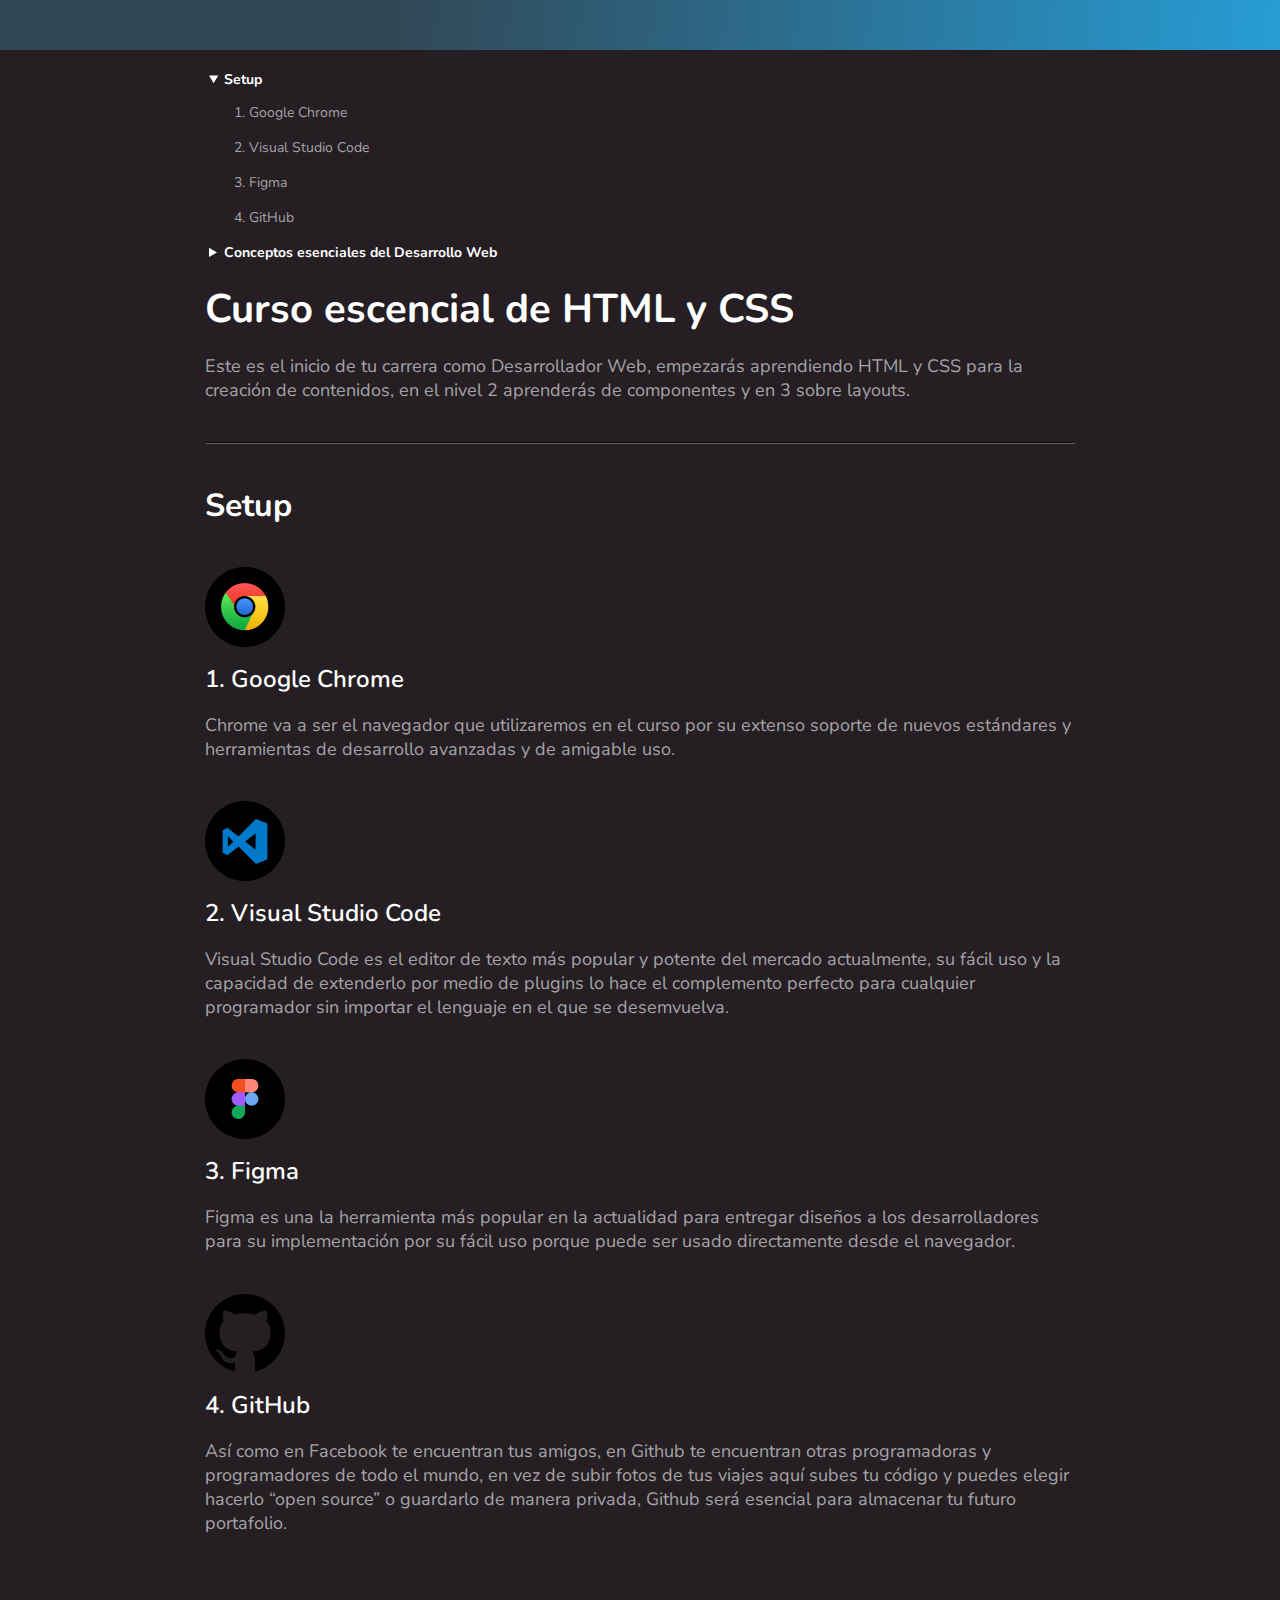
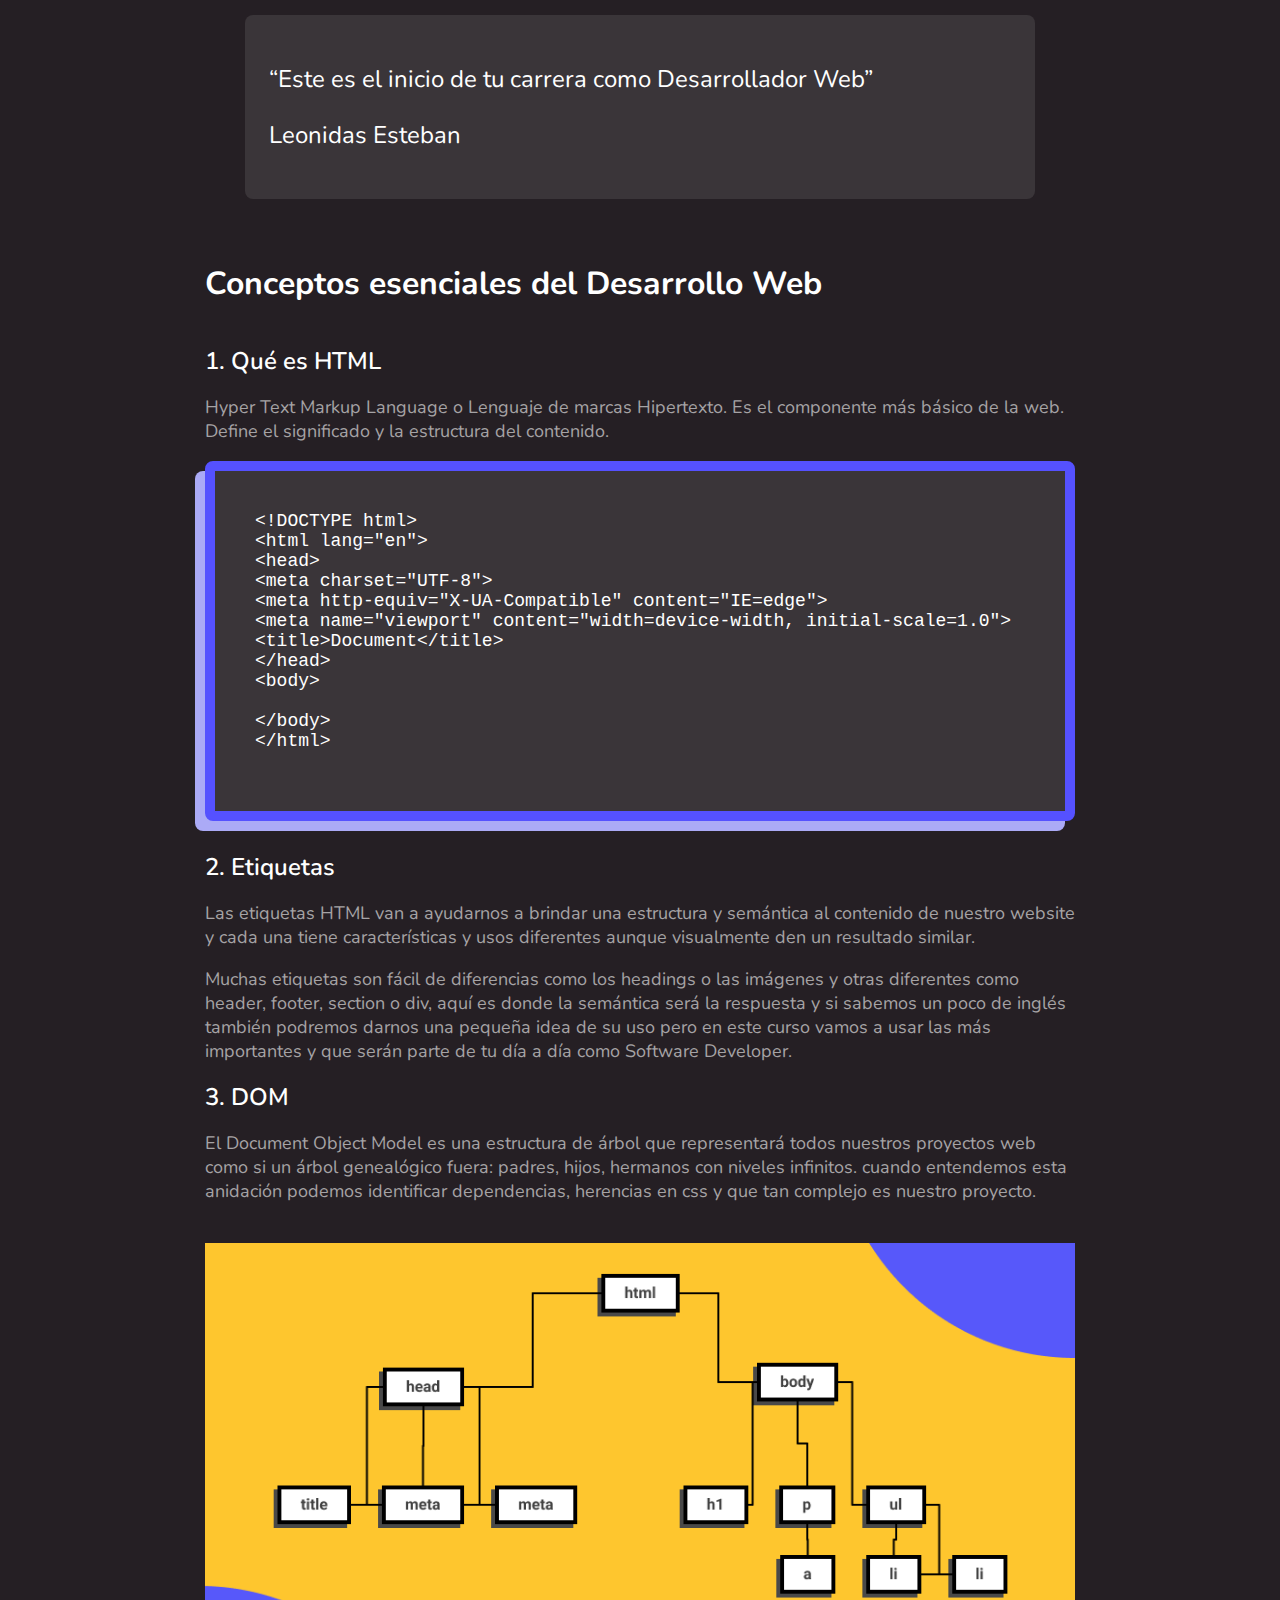
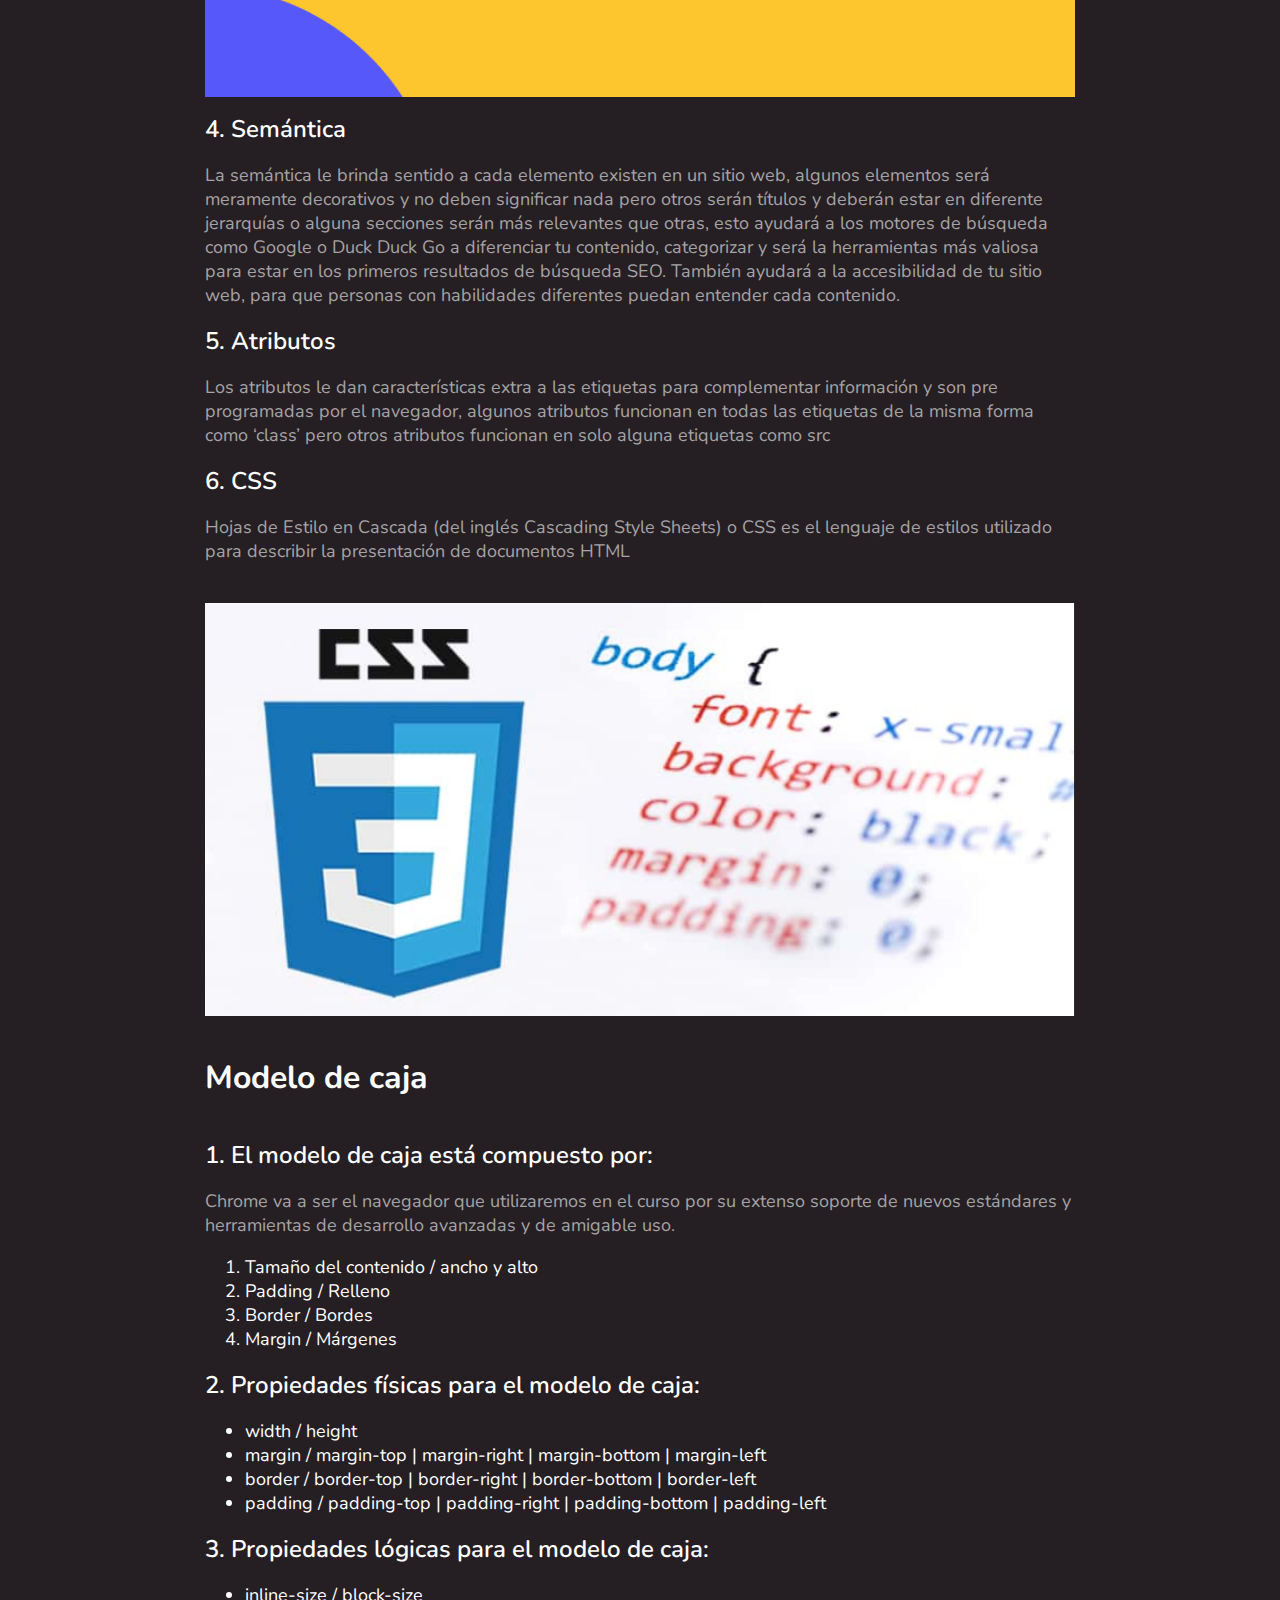
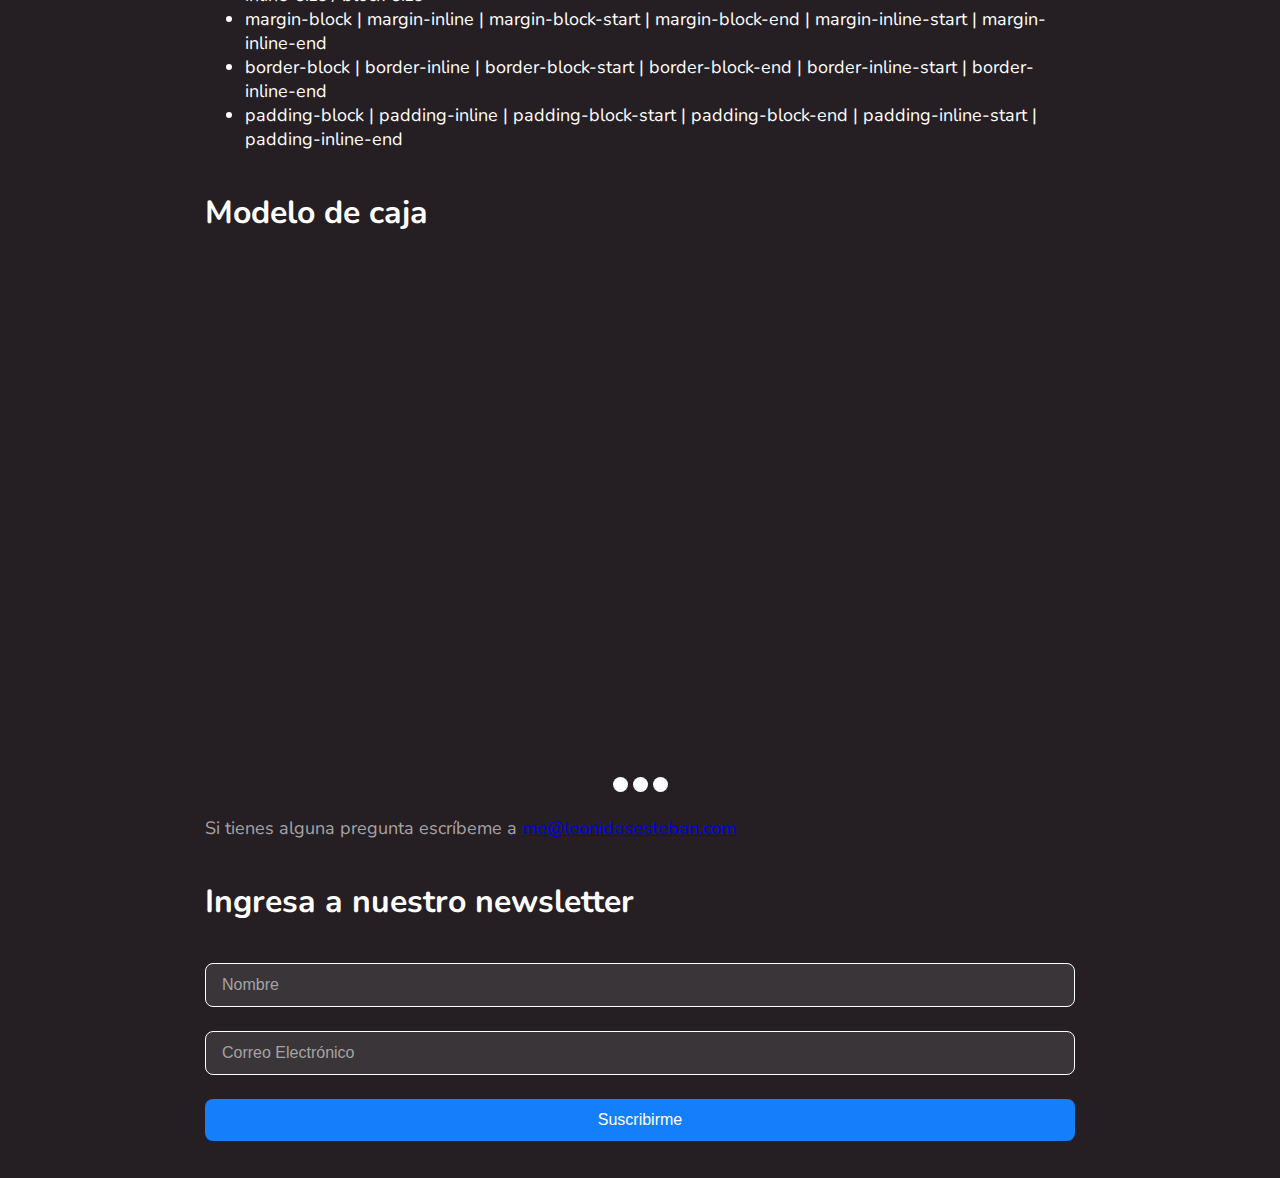
<file: index.html>
<!DOCTYPE html>
<html lang="es">
<head>
    <meta charset="UTF-8">
    <meta http-equiv="X-UA-Compatible" content="IE=edge">
    <meta name="viewport" content="width=device-width, initial-scale=1.0">
    <link rel="preconnect" href="https://fonts.googleapis.com">
    <link rel="preconnect" href="https://fonts.gstatic.com" crossorigin>
    <link rel="preconnect" href="https://fonts.googleapis.com"><link rel="preconnect" href="https://fonts.gstatic.com" crossorigin><link href="https://fonts.googleapis.com/css2?family=Nunito:ital,wght@0,400;0,600;0,700;1,400;1,700&family=Roboto:ital,wght@0,700;1,400;1,700&display=swap" rel="stylesheet">
    <link rel="stylesheet" href="./css/styles-logical.css">
    <title>El Blog de Tatan</title>
    <meta property="og:title" content="Mi proyecto del Curso esencial de HTML"/>
    <meta property="og:type" content="website"/>
    <meta property="og:description" 
    content="Todo lo que necesitas saber en tu dia a dia como Frontend" />
    <meta property="og:url" content="https://jonathanortiza.github.io/cursohtml2/" />
    <meta property="og:image" content="https://jonathanortiza.github.io/cursohtml2/images/dom.png" />
    <link rel="apple-touch-icon" sizes="57x57" href="./favicon/apple-icon-57x57.png">
    <link rel="apple-touch-icon" sizes="60x60" href="./favicon/apple-icon-60x60.png">
    <link rel="apple-touch-icon" sizes="72x72" href="./favicon/apple-icon-72x72.png">
    <link rel="apple-touch-icon" sizes="76x76" href="./favicon/apple-icon-76x76.png">
    <link rel="apple-touch-icon" sizes="114x114" href="./favicon/apple-icon-114x114.png">
    <link rel="apple-touch-icon" sizes="120x120" href="./favicon/apple-icon-120x120.png">
    <link rel="apple-touch-icon" sizes="144x144" href="./favicon/apple-icon-144x144.png">
    <link rel="apple-touch-icon" sizes="152x152" href="./favicon/apple-icon-152x152.png">
    <link rel="apple-touch-icon" sizes="180x180" href="./favicon/apple-icon-180x180.png">
    <link rel="icon" type="image/png" sizes="192x192"  href="./favicon/android-icon-192x192.png">
    <link rel="icon" type="image/png" sizes="32x32" href="./favicon/favicon-32x32.png">
    <link rel="icon" type="image/png" sizes="96x96" href="./favicon/favicon-96x96.png">
    <link rel="icon" type="image/png" sizes="16x16" href="./favicon/favicon-16x16.png">
    <link rel="manifest" href="./favicon/manifest.json">
    <meta name="msapplication-TileColor" content="#ffffff">
    <meta name="msapplication-TileImage" content="/ms-icon-144x144.png">
    <meta name="theme-color" content="#ffffff">
</head>
<body>
   <div class="hero"></div>
   <div class="header">
    <div class="wrapper">
        <div class="header-content">
            <header>
                <nav>
                <details open>
                   <summary>
                      Setup
                   </summary>
                   <ol>
                        <li>
                            <a href="#google-chrome">
                            Google Chrome
                        </a>
                        </li>
                        <li>
                            <a href="#vsc">
                                Visual Studio Code
                            </a> 
                        </li>
                        <li>
                            <a href="#figma">
                                Figma
                            </a>  
                        </li>
                        <li>
                            <a href="#github">
                                GitHub
                            </a>
                        </li>
                       </details>
                   </ol>
                   <details>
                       <summary>
                         Conceptos esenciales del Desarrollo Web
                       </summary>
                    <ol>
                        <li>
                            <a href="#html">
                                Qué es HTML
                            </a>
                        </li>
                        <li>
                            <a href="#etiquetas">
                                Etiquetas
                            </a>
                        </li>
                        <li>
                            <a href="#dom">
                                DOM
                            </a>
                        </li>
                        <li>
                            <a href="#semantica">
                                Semántica
                            </a>
                        </li>
                        <li>
                            <a href="#atributos">
                                Atributos
                            </a>
                        </li>
                        <li>
                            <a href="#css">
                                Qué es CSS
                            </a>
                        </li>
                    </ol>
                   </details>    
              </nav>     
               </header>   
        </div>
    </div>
   </div>
   <main class="main">
    <div class="wrapper">
        <div class="main-content">
            <section class="section-content">
            <h1>Curso escencial de HTML y CSS</h1>
            <P> Este es el inicio de tu carrera como Desarrollador Web, empezarás aprendiendo HTML y CSS para la creación de contenidos, en el nivel 2 aprenderás de componentes y en 3 sobre layouts.</P>
            <hr>
                <h2>Setup</h2>
                <img src="./images/google-chrome.png" alt="Logo de Google Chrome" title="Logo de Google Chrome">
                <h3 id="google-chrome">Google Chrome</h3>
                <p>Chrome va a ser el navegador que utilizaremos en el curso por su extenso soporte de nuevos estándares y herramientas de desarrollo avanzadas y de amigable uso.</p>    
                <img src="./images/visual-studio-code.png" alt="Logo de Visual Studio Code" title="Logo de Visual Studio Code">
                <h3 id="vsc">Visual Studio Code</h3>
                <p>Visual Studio Code es el editor de texto más popular y potente del mercado actualmente, su fácil uso y la capacidad de extenderlo por medio de plugins lo hace el complemento perfecto para cualquier programador sin importar el lenguaje en el que se desemvuelva.</p>
                <img src="./images/figma.png" alt="Logo de Figma" title="Logo de Figma">
                <h3 id="figma">Figma</h3>
                <p>Figma es una la herramienta más popular en la actualidad para entregar diseños a los desarrolladores para su implementación por su fácil uso porque puede ser usado directamente desde el navegador.</p>
                <img src="./images/github.png" alt="Logo de GitHub" title="Logo de GitHub">
                <h3 id="github">GitHub</h3>
                <p>Así como en Facebook te encuentran tus amigos, en Github te encuentran otras programadoras y programadores de todo el mundo, en vez de subir fotos de tus viajes aquí subes tu código y puedes elegir hacerlo “open source” o guardarlo de manera privada, Github será esencial para almacenar tu futuro portafolio.</p>
    <blockquote>
       <p>
        “Este es el inicio de tu carrera como Desarrollador Web”
       </p>
       <p>
        <span>
            Leonidas Esteban
        </span>
       </p>
    </blockquote>        
            </section>
            <section class="section-content">
                <h2>Conceptos esenciales del Desarrollo Web</h2>
                <h3 id="html">Qué es HTML</h3>
                <p>Hyper Text Markup Language o Lenguaje de marcas Hipertexto. Es el componente más básico de la web. Define el significado y la estructura del contenido.</p>
                <pre>
&lt;!DOCTYPE html&gt;
&lt;html lang=&quot;en&quot;&gt;
&lt;head&gt;
&lt;meta charset=&quot;UTF-8&quot;&gt;
&lt;meta http-equiv=&quot;X-UA-Compatible&quot; content=&quot;IE=edge&quot;&gt;
&lt;meta name=&quot;viewport&quot; content=&quot;width=device-width, initial-scale=1.0&quot;&gt;
&lt;title&gt;Document&lt;/title&gt;
&lt;/head&gt;
&lt;body&gt;
        
&lt;/body&gt;
&lt;/html&gt;
                </pre>
                <h3 id="etiquetas">Etiquetas</h3>
                <p>Las etiquetas HTML van a ayudarnos a brindar una estructura y semántica al contenido de nuestro website y cada una tiene características y usos diferentes aunque visualmente den un resultado similar.</p>
                <p>Muchas etiquetas son fácil de diferencias como los headings o las imágenes y otras diferentes como header, footer, section o div, aquí es donde la semántica será la respuesta y si sabemos un poco de inglés también podremos darnos una pequeña idea de su uso pero en este curso vamos a usar las más importantes y que serán parte de tu día a día como Software Developer.</p>
                <h3 id="dom">DOM</h3>
                <p>El Document Object Model es una estructura de árbol que representará todos nuestros proyectos web como si un árbol genealógico fuera: padres, hijos, hermanos con niveles infinitos. cuando entendemos esta anidación podemos identificar dependencias, herencias en css y que tan complejo es nuestro proyecto.</p>
                <img src="./images/dom.png" alt="Estructura de arbol que representa al Document Object Model" title="Estructura de arbol que representa al Document Object Model">
                <h3 id="semantica">Semántica</h3>
                <p>La semántica le brinda sentido a cada elemento existen en un sitio web, algunos elementos será meramente decorativos y no deben significar nada pero otros serán títulos y deberán estar en diferente jerarquías o alguna secciones serán más relevantes que otras, esto ayudará a los motores de búsqueda como Google o Duck Duck Go a diferenciar tu contenido, categorizar y será la herramientas más valiosa para estar en los primeros resultados de búsqueda SEO. También ayudará a la accesibilidad de tu sitio web, para que personas con habilidades diferentes puedan entender cada contenido.</p>
                <h3 id="atributos">Atributos</h3>
                <p>Los atributos le dan características extra a las etiquetas para complementar información y son pre programadas por el navegador, algunos atributos funcionan en todas las etiquetas de la misma forma como ‘class’ pero otros atributos funcionan en solo alguna etiquetas como src</p>
                <h3 id="css">CSS</h3>
                <p>Hojas de Estilo en Cascada (del inglés Cascading Style Sheets) o CSS es el lenguaje de estilos utilizado para describir la presentación de documentos HTML</p>
                <img src="./images/ejemplo-css.png" alt="Ilustracion Css" title="Ilustracion Css">
            </section>
            <section class="section-content">
                <h2>Modelo de caja</h2>
                <h3>El modelo de caja está compuesto por:</h3>
                <p>Chrome va a ser el navegador que utilizaremos en el curso por su extenso soporte de nuevos estándares y herramientas de desarrollo avanzadas y de amigable uso.</p>
                <ol>
                    <li>Tamaño del contenido / ancho y alto</li>
                    <li>Padding / Relleno</li>
                    <li>Border / Bordes</li>
                    <li> Margin / Márgenes</li>           
                </ol>
                <h3>Propiedades físicas para el modelo de caja:</h3>
                <ul>
                    <li>width / height</li>
                    <li>margin / margin-top | margin-right | margin-bottom | margin-left</li>
                    <li>border / border-top | border-right | border-bottom | border-left</li>
                    <li>padding / padding-top | padding-right | padding-bottom | padding-left</li>
                </ul>
                <h3>Propiedades lógicas para el modelo de caja:</h3>
                <ul>
                    <li>inline-size / block-size</li>
                    <li>margin-block | margin-inline | margin-block-start | margin-block-end | margin-inline-start | margin-inline-end</li>
                    <li>border-block | border-inline | border-block-start | border-block-end | border-inline-start | border-inline-end</li>
                    <li>padding-block | padding-inline | padding-block-start | padding-block-end | padding-inline-start | padding-inline-end</li>
                </ul>
            </section>
            <div class="section-content">
                <h2>Modelo de caja</h2>
                <div class="slider">
                    <scroll-container class="slider-container">
                        <scroll-page class="slider-slide" id="video-1">
                            <iframe class="video" width="560" height="315" src="https://www.youtube.com/embed/5f5Ig_U2Bpk" title="YouTube video player" frameborder="0" allow="accelerometer; autoplay; clipboard-write; encrypted-media; gyroscope; picture-in-picture; web-share" allowfullscreen></iframe>
                        </scroll-page>
                        <scroll-page class="slider-slide" id="video-2">
                            <iframe class="video" width="560" height="315" src="https://www.youtube.com/embed/5f5Ig_U2Bpk" title="YouTube video player" frameborder="0" allow="accelerometer; autoplay; clipboard-write; encrypted-media; gyroscope; picture-in-picture; web-share" allowfullscreen></iframe>
                        </scroll-page>
                        <scroll-page class="slider-slide" id="video-3">
                            <iframe class="video" width="560" height="315" src="https://www.youtube.com/embed/5f5Ig_U2Bpk" title="YouTube video player" frameborder="0" allow="accelerometer; autoplay; clipboard-write; encrypted-media; gyroscope; picture-in-picture; web-share" allowfullscreen></iframe>
                        </scroll-page>
                    </scroll-container>
                    <div class="slider-bullet-list">
                        <a href="#video-1" class="slider-bullet"></a>
                        <a href="#video-2" class="slider-bullet"></a>
                        <a href="#video-3" class="slider-bullet"></a>
                    </div>
                </div>
            </div>
            <p>Si tienes alguna pregunta escríbeme a <a href="mailto:me@leonidasesteban.com">me@leonidasesteban.com</a> </p>   
            <div class="section-content">
                <h2>Ingresa a nuestro newsletter</h2>
                <form action="#" class="form">
                    <input type="text" required placeholder="Nombre">
                    <input type="email" required placeholder="Correo Electrónico">
                    <input type="submit" value="Suscribirme">
                </form>
            </div>
       
        </div>
    </div>
        </main>
</body>
</html>
</file>
<file: css/styles-logical.css>
@font-face {
    font-family:Charter;
    src: url(../fonts/charter-regular.otf);
    font-style:normal;
    font-weight:400;
}
@font-face {
    font-family:Charter;
    src: url(../fonts/charter-italic.otf);
    font-style:italic;
    font-weight:400;
}
@font-face {
    font-family:Charter;
    src: url(../fonts/charter-bold.otf);
    font-style:normal;
    font-weight:700;
}
@font-face {
    font-family:Charter;
    src: url(../fonts/charter-bold-italic.otf);
    font-style:italic;
    font-weight:700;
}

:root {
    font-size: 18px;
    --white40:#A5A3A5;
    --white20:#3A3539;
    --white10:#FFFFFF;
    scroll-behavior: smooth;
}

body {
    color: var(--white10);
    font-family:'nunito', sans-serif;
    background: #251F24;
    margin: 0;
}

.header-content {
    /* position:relative;
    inset-block-start: 65px; */
    padding-inline:20px ;
}


header { 
    font-size: 14px;
    color: var(--white10);
    margin-block-start: 20px;
    /* inset-inline-start: -208px; */
    /* inline-size: 188px; */
}

header a {
    color: var(--white40);
    text-decoration: none;
}

header li {
    color: var(--white40);
    margin-block-end: 16px;
}
header a:hover {
    color: var(--white10);
}

hr {
border-color :#616161;
margin-block: 40px;
}

nav details summary {
    font-weight: bold;
    scroll-behavior: smooth;
}

h1 {
    font-size: 40px;
    font-weight: bold;
    margin-block-start: 20px;
    margin-block-end: 16px;
}

h2 {
    font-size: 32px;
    font-weight: bold;
    margin-block: 40px;
}

h3 {
    color: var(--white10);
    font-size: 24px;
    font-weight: 600;
    margin-block: 16px;
}
p {
    color: var(--white40);
}
pre {
    background: var(--white20);
    padding:40px;
    overflow: auto;
    border-radius: 8px;
    border: 10px solid #5551ff;
    box-shadow: -10px 10px 0 0 #ABAAF6;
    margin-block-end: 30px;
}

blockquote { 
    margin-block-start: 80px;
    margin-block-end: 63px;
    background-color: var(--white20);
    border-radius:8px;
    line-height: 32px;
    font-size: 24px;
    padding-inline: 24px;
    padding-block: 24px;
}

blockquote p {
    color: var(--white10);
}

.hero {
    background: linear-gradient(96.07deg, #314755 30.63%, #26A0DA 102.18%);
    /* background-image: linear-radient(to top, rgba(255, 255, 255, .3), transparent), url(../images/patron.png); */
    block-size:  50px;
}

.section-content img{
    margin-block-start: 40px;
    display: block;
    max-inline-size: 100%;
}

.section-content {
    counter-reset: titlelist;
}

/* .section-content h3::after {
    content: '';
    width: 32px;
    height: 4px;
    background: var(--white10);
    display: inline-block;
} */
.section-content h3::before {
    content: counter(titlelist, decimal) '. ' ;

}
.section-content h3 {
    counter-increment: titlelist;
}

.wrapper {
    /* border: 1px solid blue; */
    max-inline-size: 902px;
    margin: auto;
}
    
.main-content {
    padding-inline: 16px;
}

.slider-container {
    display: block;
    overflow: auto;
    scroll-behavior:smooth;
    white-space: nowrap;
    font-size: 0;
}

.video {
    margin: 0;
    /* border: 1px solid blue; */
    display: inline-block;
    inline-size: 100%;
    block-size: auto;
    aspect-ratio: 16/9;
}

.slider-bullet-list{
    text-align: center;
    margin-block-start: 10px;
}

.slider-bullet{
    display: inline-block;
    inline-size: 15px;
    block-size: 15px;
    background-color: white;
    border-radius: 50%;
}

.form input{
    width: 100%;
    border: 1px solid var(--white10);
    background: var(--white20);
    border-radius: 8px;
    padding-inline:16px;
    padding-block: 12px;
    color: var(--white10);
    box-sizing: border-box;
    font-size: 16px;
    display: block;
    margin-block-end:24px;
}

.form input[type="submit"] {
    background: #157EFB;    
    border: none;
}

.form input::-webkit-input-placeholder {
color: var(--white40);
}

@media screen and (min-width:1366px) {
    .hero {
    block-size:  350px;
    }
    .header { 
        position: sticky;
        inset-block-start: -45px;
    }  
    .header-content {
        position:relative;
        inset-block-start: 55px;
        padding-inline:0px ;
    }
    header { 
        position: absolute;
        inset-block-start: 0;
        inset-inline-start: -208px;
        inline-size: 188px;
    }

    h1 {
        font: 60px;
        margin-block-start: 64px;
    }
}
</file>
